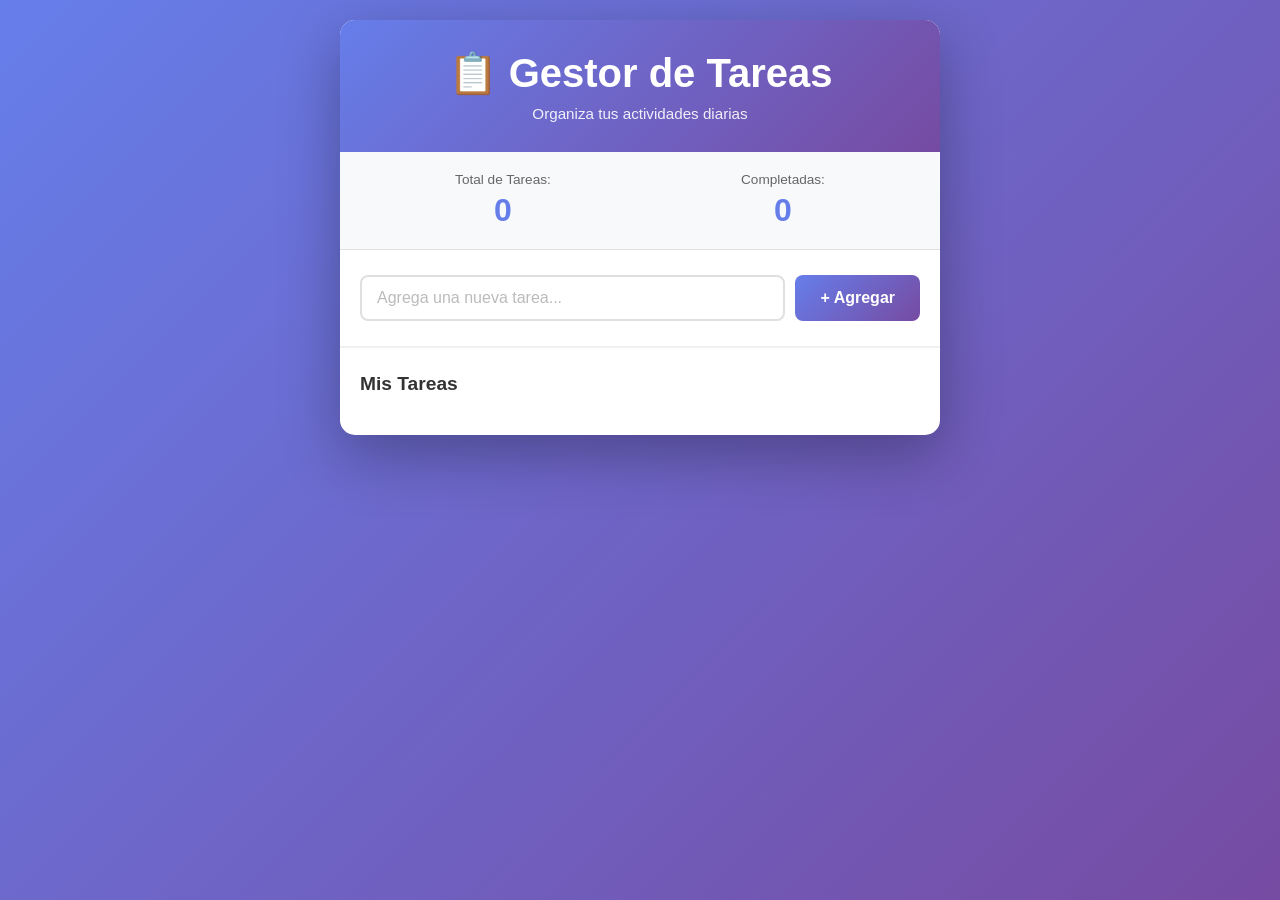
<file: appDeTareas/index.html>
<!DOCTYPE html>
<html lang="es">
<head>
    <meta charset="UTF-8">
    <meta name="viewport" content="width=device-width, initial-scale=1.0">
    <title>Gestor de Tareas - Productividad Personal</title>
    <link rel="stylesheet" href="styles.css">
</head>
<body>
    <div class="contenedor-principal">
        <header class="encabezado">
            <h1>📋 Gestor de Tareas</h1>
            <p class="subtitulo">Organiza tus actividades diarias</p>
        </header>

        <div class="seccion-estadisticas">
            <div class="estadistica">
                <span class="label">Total de Tareas:</span>
                <h2 id="contadorTotal" class="numero">0</h2>
            </div>
            <div class="estadistica">
                <span class="label">Completadas:</span>
                <h2 id="contadorCompletadas" class="numero">0</h2>
            </div>
        </div>

        <form id="formularioTareas" class="formulario-principal">
            <div class="grupo-entrada">
                <input type="text" id="entradaTarea" class="entrada-tarea" placeholder="Agrega una nueva tarea..." autocomplete="off">
                <button id="botonAgregarTarea" type="submit" class="boton-agregar">+ Agregar</button>
            </div>
        </form>

        <div class="contenedor-lista">
            <h3>Mis Tareas</h3>
            <ul id="listaTareas" class="lista-tareas"></ul>
            <div id="mensajeVacio" class="mensaje-vacio">
                <p>✓ ¡No hay tareas! Descansa un poco.</p>
            </div>
        </div>
    </div>

    <script src="script.js"></script>
</body>
</html>
</file>
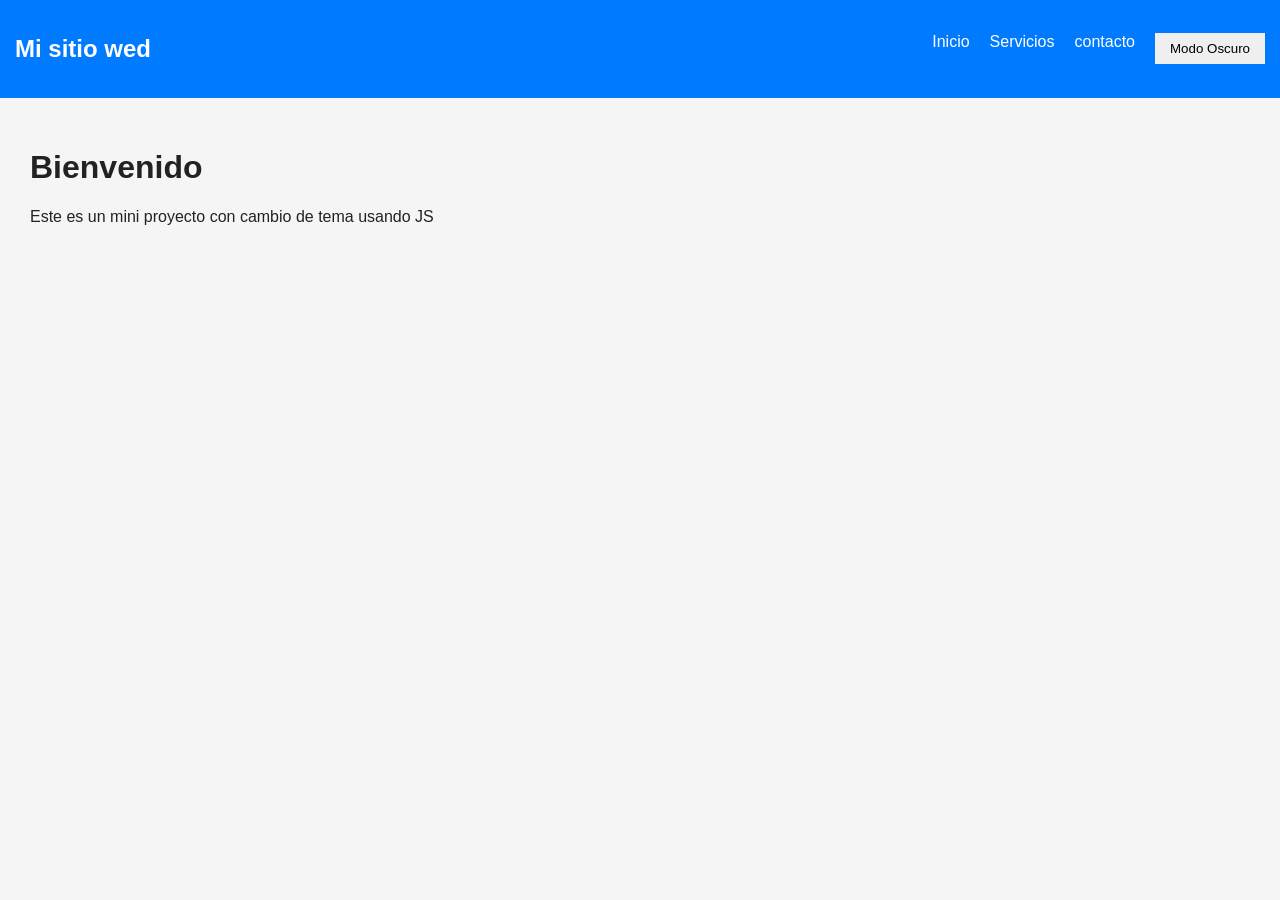
<file: mini-tema/index.html>
<!DOCTYPE html>
<html lang="es">
<head>
    <meta charset="UTF-8">
    <meta name="viewport" content="width=device-width, initial-scale=1.0">
    <title>Mini layout para cambiar de tema</title>
    <link rel="stylesheet" href="styles.css">
</head>
<body>
    <nav class="navbar">
        <h2>Mi sitio wed</h2>
        <ul>
            <li>
                <a href="#">Inicio</a>
            </li>
            <li>
                <a href="#">Servicios</a>
            </li>
            <li>
                <a href="#">contacto</a>
            </li>
            <button id="themeBtn">Modo Oscuro</button>
        </ul>
    </nav>
    <main class="contenido">
        <h1>Bienvenido</h1>
        <p>Este es un mini proyecto con cambio de tema usando JS</p>
    </main>
    <script src="script.js"></script>
</body>
</html>
</file>
<file: appDeTareas/styles.css>
* {
    margin: 0;
    padding: 0;
    box-sizing: border-box;
}

body {
    font-family: 'Segoe UI', Tahoma, Geneva, Verdana, sans-serif;
    background: linear-gradient(135deg, #667eea 0%, #764ba2 100%);
    min-height: 100vh;
    padding: 20px;
    color: #333;
}

.contenedor-principal {
    max-width: 600px;
    margin: 0 auto;
    background: white;
    border-radius: 15px;
    box-shadow: 0 20px 60px rgba(0, 0, 0, 0.3);
    overflow: hidden;
}

.encabezado {
    background: linear-gradient(135deg, #667eea 0%, #764ba2 100%);
    color: white;
    padding: 30px 20px;
    text-align: center;
}

.encabezado h1 {
    font-size: 2.5rem;
    margin-bottom: 8px;
    font-weight: 700;
}

.subtitulo {
    font-size: 0.95rem;
    opacity: 0.9;
    font-weight: 300;
}

.seccion-estadisticas {
    display: flex;
    justify-content: space-around;
    padding: 20px;
    background: #f8f9fa;
    border-bottom: 1px solid #e0e0e0;
}

.estadistica {
    text-align: center;
}

.estadistica .label {
    display: block;
    font-size: 0.85rem;
    color: #666;
    margin-bottom: 5px;
    font-weight: 500;
}

.estadistica .numero {
    font-size: 2rem;
    color: #667eea;
    font-weight: 700;
}

.formulario-principal {
    padding: 25px 20px;
    background: white;
    border-bottom: 2px solid #f0f0f0;
}

.grupo-entrada {
    display: flex;
    gap: 10px;
}

.entrada-tarea {
    flex: 1;
    padding: 12px 15px;
    border: 2px solid #e0e0e0;
    border-radius: 8px;
    font-size: 1rem;
    transition: all 0.3s ease;
    font-family: inherit;
}

.entrada-tarea:focus {
    outline: none;
    border-color: #667eea;
    box-shadow: 0 0 0 3px rgba(102, 126, 234, 0.1);
}

.entrada-tarea::placeholder {
    color: #bbb;
}

.boton-agregar {
    padding: 12px 25px;
    background: linear-gradient(135deg, #667eea 0%, #764ba2 100%);
    color: white;
    border: none;
    border-radius: 8px;
    font-size: 1rem;
    font-weight: 600;
    cursor: pointer;
    transition: all 0.3s ease;
    white-space: nowrap;
}

.boton-agregar:hover {
    transform: translateY(-2px);
    box-shadow: 0 10px 20px rgba(102, 126, 234, 0.3);
}

.boton-agregar:active {
    transform: translateY(0);
}

.contenedor-lista {
    padding: 25px 20px;
}

.contenedor-lista h3 {
    margin-bottom: 15px;
    color: #333;
    font-size: 1.2rem;
    font-weight: 600;
}

.lista-tareas {
    list-style: none;
}

.elemento-tarea {
    display: flex;
    align-items: center;
    padding: 15px;
    background: #f8f9fa;
    margin-bottom: 10px;
    border-radius: 8px;
    gap: 12px;
    transition: all 0.3s ease;
    border-left: 4px solid #667eea;
}

.elemento-tarea:hover {
    background: #f0f1f5;
    box-shadow: 0 2px 8px rgba(0, 0, 0, 0.1);
}

.elemento-tarea.completada {
    opacity: 0.6;
    border-left-color: #4caf50;
}

.elemento-tarea.completada .texto-tarea {
    text-decoration: line-through;
    color: #999;
}

.checkbox-tarea {
    width: 20px;
    height: 20px;
    cursor: pointer;
    accent-color: #667eea;
}

.texto-tarea {
    flex: 1;
    font-size: 1rem;
    color: #333;
    word-break: break-word;
}

.boton-eliminar {
    background: #ff6b6b;
    color: white;
    border: none;
    width: 30px;
    height: 30px;
    border-radius: 50%;
    cursor: pointer;
    font-size: 1.2rem;
    transition: all 0.3s ease;
    display: flex;
    align-items: center;
    justify-content: center;
}

.boton-eliminar:hover {
    background: #ff5252;
    transform: scale(1.1);
}

.boton-eliminar:active {
    transform: scale(0.95);
}

.mensaje-vacio {
    text-align: center;
    padding: 40px 20px;
    color: #bbb;
    font-size: 1.1rem;
    display: none;
}

.mensaje-vacio p {
    margin: 0;
}

/* Responsive */
@media (max-width: 600px) {
    .contenedor-principal {
        border-radius: 0;
        min-height: 100vh;
    }

    .encabezado h1 {
        font-size: 2rem;
    }

    .grupo-entrada {
        flex-direction: column;
    }

    .boton-agregar {
        width: 100%;
    }

    .estadistica .numero {
        font-size: 1.5rem;
    }
}
</file>
<file: mini-tema/styles.css>
body{
    font-family: Arial, Helvetica, sans-serif;
    margin: 0;
    background: #f5f5f5;
    color: #222;
}
/*navbat*/
.navbar{
    display: flex;
    justify-content: space-between;
    align-items: center;
    padding: 15px;
    background: #007bff;
    color: white;
}

.navbar ul{
    list-style: none;
    display: flex;
    gap: 20px;
}

.navbar a{
    text-decoration: none;
    color: white;
}
/*Contenido*/

.contenido{
    padding: 30px;
}

/*boton*/
button{
    padding: 8px 15px;
    border: none;
    cursor: pointer;
}

/*tema oscuro*/
.dark{
    background: #121212;
    color: #f5f5f5;
}

.dark .navbar{
    background: #222;
}
</file>
